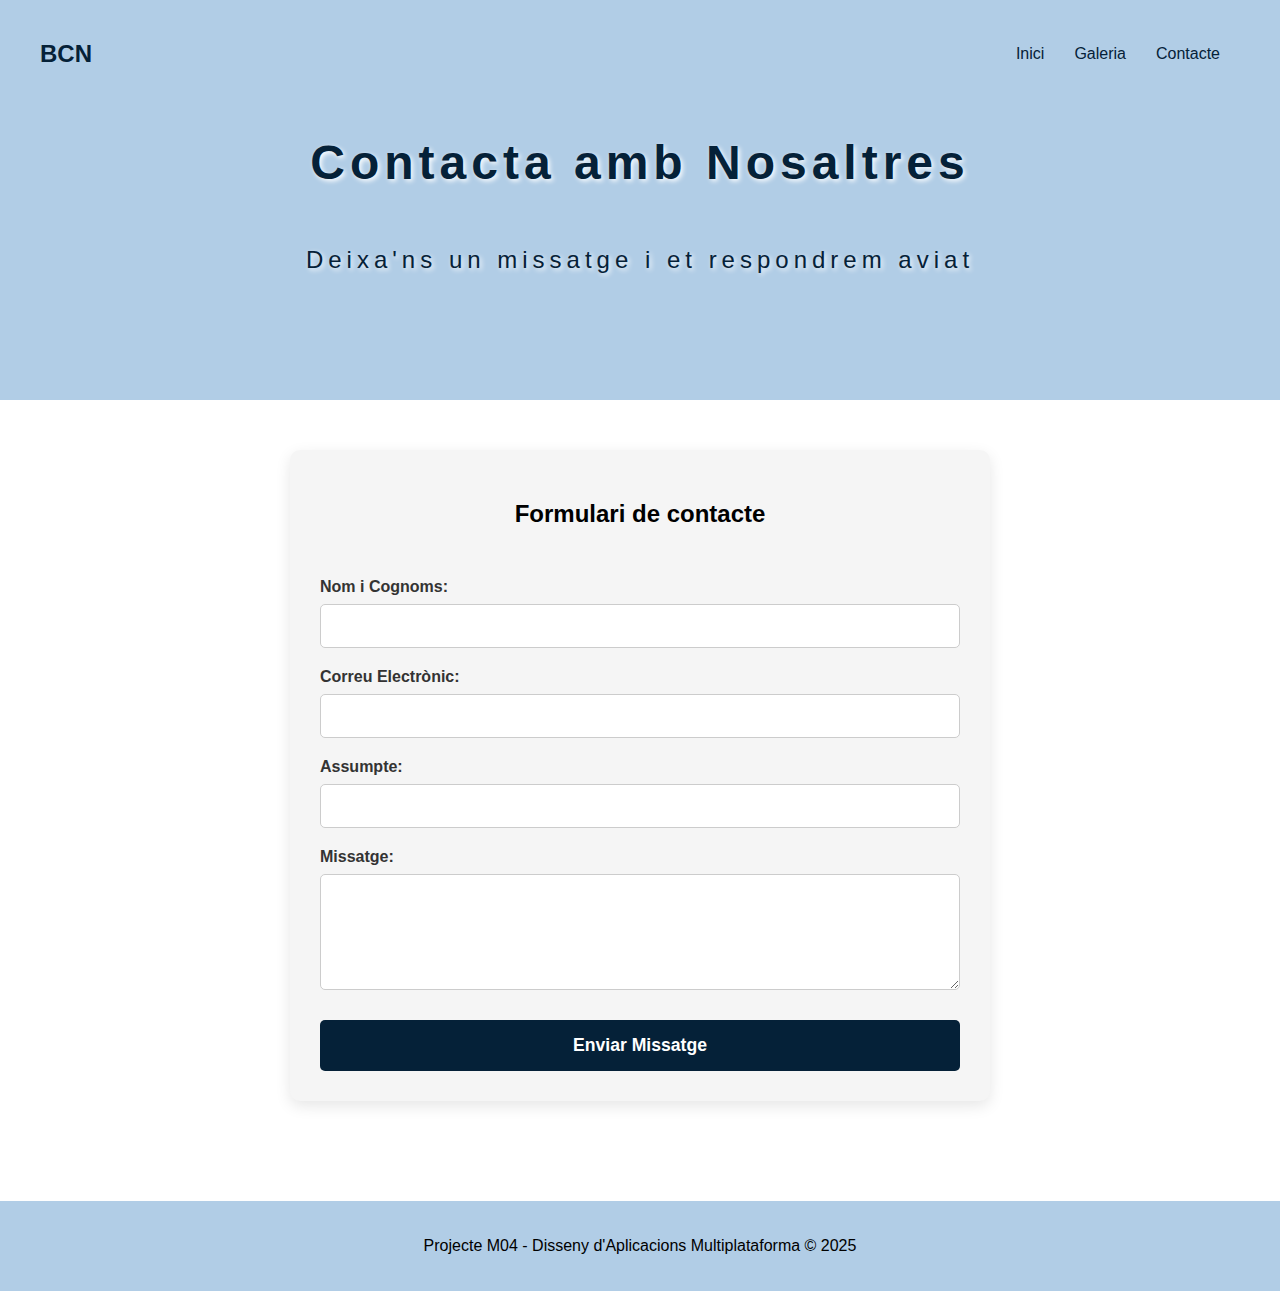
<file: contacte.html>
<!DOCTYPE html>
<html lang="ca">
<head>
    <meta charset="UTF-8">
    <meta name="viewport" content="width=device-width, initial-scale=1.0">
    <title>Projecte BCN Responsive - Contacte</title> 
    <link rel="stylesheet" href="style_contacto.css"> 
</head>
<body> 
    <header class="header-principal">
        <div class="logo">
            <h2>BCN</h2>
        </div>
        <nav class="nav-menu">
            <ul>
                <li><a href="index.html">Inici</a></li>
                <li><a href="galeria.html">Galeria</a></li>
                <li><a href="contacte.html">Contacte</a></li>
            </ul>
        </nav>
    </header>

    <main>
        <section id="hero-contacte" class="hero-section">
            <h1>Contacta amb Nosaltres</h1>
            <p>Deixa'ns un missatge i et respondrem aviat</p>
        </section>

        <section id="formulari" class="seccio-formulari">
            <h2>Formulari de contacte</h2>
            
            <form action="#" method="POST" class="contacte-form"> 
            <!-- esto es para el inicio de un formulario y especifica cómo se deben manejar los datos cuando el usuario haga click a enviar-->
                <div class="formulari-seccio">
                    <label for="nom">Nom i Cognoms:</label>
                    <input type="text" id="nom" name="nom" required>
                </div>
                
                <div class="formulari-seccio">
                    <label for="email">Correu Electrònic:</label>
                    <input type="email" id="email" name="email" required>
                </div>
                
                <div class="formulari-seccio">
                    <label for="assumpte">Assumpte:</label>
                    <input type="text" id="assumpte" name="assumpte">
                </div>
                
                <div class="formulari-seccio">
                    <label for="missatge">Missatge:</label>
                    <textarea id="missatge" name="missatge" rows="6" required></textarea>
                </div>
                
                <button type="submit" class="boto-enviar">Enviar Missatge</button>
            </form>
        </section>
    </main>

    <footer class="footer-principal">
        <p>Projecte M04 - Disseny d'Aplicacions Multiplataforma © 2025 </p>
    </footer>
</body>
</html>
</file>
<file: style_contacto.css>
* {
    box-sizing: border-box;
}

body {
    font-family: 'Montserrat', sans-serif;
    margin: 0;
    padding: 0;
    background-color:hsl(0, 0%, 100%);
}

/* ---- 1. HEADER I NAVEGACIÓ ---- */

.header-principal {
    display: flex;
    justify-content: space-between;
    align-items: center;
    padding: 20px 40px; 

    color: hsl(207, 84%, 12%); 
    text-decoration: none; 
    font-weight: 500; 
    transition: color 0.3s; 

    position: absolute; 
    top: 0;
    left: 0;
    width: 100%; 
    z-index: 1000; 
} 

.nav-menu ul {
    display: flex;
    list-style-type: none;
    gap: 30px;
    margin: 10px;
    padding: 10px;
}

.nav-menu a { 
    text-decoration: none;
    color:hsl(207, 84%, 12%);
}

/* ---- 2. SECCIÓ HERO (específico para contacto solo) ---- */

.hero-section {
    display: flex;
    justify-content: center;
    align-items: center;
    flex-direction: column;

    background-color: hsla(208, 51%, 70%, 0.671);
    background-position: center; 
    height: 400px; 
    margin: 0; 

    /* -- Estilo para el título 'Contacta amb Nosaltres' -- */
    font-size: 1.5em; 
    font-weight: 100; 
    letter-spacing: 5px; 
    margin-bottom: 5px; 
    
    color: hsl(207, 84%, 12%); /* texto oscuro sobre fondo claro */
    text-shadow: 2px 2px 5px white; /*sombra blanca la texto negro así descata más*/
}


/* ---- 3. SECCIÓ FORMULARI ---- */

.seccio-formulari h2 {
    text-align: center;
    margin-bottom: 50px;
}

.seccio-formulari { /*contiene toda la tarjetita de formulario*/
    max-width: 700px;
    margin: 50px auto 100px auto;
    padding: 30px;
    background-color: #f5f5f5;
    border-radius: 10px; /*se redondea la tarjeta*/
    box-shadow: 0 5px 15px rgba(0, 0, 0, 0.1);
}

.contacte-form { /*se ordena todo lo escrito en columna*/
    display: flex;
    flex-direction: column; 
    gap: 20px;
}

.formulari-seccio {
    display: flex;
    flex-direction: column;
}

.formulari-seccio label { /*selecciona la etiqueta descriptiva de cada parte del formulario como nombre, corroe etc*/
    margin-bottom: 8px;
    font-weight: 600;
    color: #333;
}

.formulari-seccio input,
.formulari-seccio textarea {
    padding: 12px;
    border: 1px solid #ccc;
    border-radius: 5px;
    font-size: 1em;
    width: 100%;
    transition: border-color 0.3s;
}

.formulari-seccio input:focus,
.formulari-seccio textarea:focus {
    border-color: hsl(207, 84%, 40%);
    outline: none;
}

.formulari-seccio textarea {
    resize: vertical;
}

.boto-enviar {
    background-color: hsl(207, 84%, 12%);
    color: white;
    padding: 15px;
    border: none;
    border-radius: 5px;
    cursor: pointer;
    font-size: 1.1em;
    font-weight: 700;
    transition: background-color 0.3s;
    margin-top: 10px;
}

.boto-enviar:hover {
    background-color: hsl(207, 84%, 25%);
}


/* ---- 4. FOOTER ---- (fin/pie de página) */

.footer-principal {
    background-color: hsla(208, 51%, 70%, 0.671);
    display: flex;
    justify-content: center;
    align-items: center;
    padding: 20px;
}


/* --- MEDIA QUERIES: TABLET (max-width: 768px) --- */

@media (max-width: 768px) {

    .header-principal {
        padding: 15px 20px; 
    }
    
    .hero-section {
        font-size: 1.3em;
        padding: 0 20px;
        margin: 0 auto; 
    }
    
    .seccio-formulari {
        margin: 30px 20px;
        padding: 20px;
        max-width: 90%;
        
    }

    .footer-principal {
        margin-top: 50px;
    }

}

/* --- MEDIA QUERIES: MÓVIL (max-width: 480px) --- */

@media (max-width: 480px) {
    
    .header-principal { 
        padding: 10px 20px;
    }

    .hero-section {
        font-size: 1.2em; 
        height: 300px; 
        padding: 20px;
        padding-top: 60px;
    }

    .seccio-formulari {
        margin: 20px 10px;
        padding: 15px;
    }

    .boto-enviar {
        padding: 12px;
        font-size: 1em;
    }
    
    .footer-principal {
        width: 100%;
    }

    .footer-principal p {
        text-align: center;
        margin: 10px; 
    }
}
</file>
